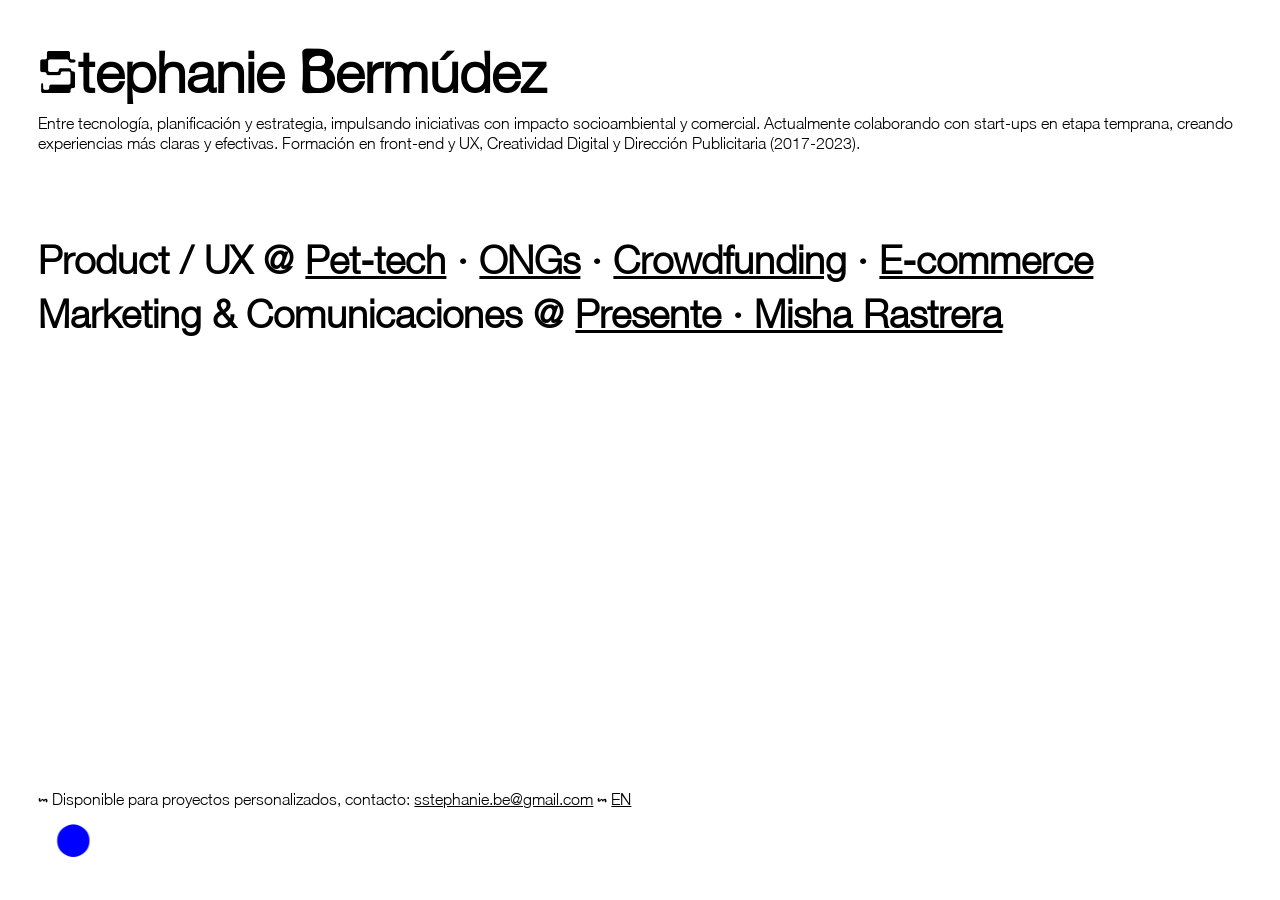
<file: index.html>
<!doctype html>
<html lang="es">
	<head>
		<meta charset="utf-8">
		<meta name="description" content="">
		<meta name="viewport" content="width=device-width, user-scalable=no, initial-scale=1.0, maximum-scale=1.0, minimum-scale=1.0">

		<link rel="icon" href="imgs/logo.jpg"/>
		<link rel="stylesheet" href="estilos.css">
		<title>Stephanie Bermudez - UX & Marketing</title>
	</head>

	<script>
	document.addEventListener('DOMContentLoaded', () => {
		document.querySelectorAll('#work a[data-project]').forEach(link => {
			link.addEventListener('click', e => {
				e.preventDefault();
				const target = document.getElementById(link.dataset.project);
				const isOpen = target.classList.contains('open');

				document.querySelectorAll('.project-detail').forEach(d => d.classList.remove('open'));

				if (!isOpen) {
					target.classList.add('open');
					target.scrollIntoView({ behavior: 'smooth', block: 'start' });
				}
			});
		});
	});
	</script>
	
	<body>
		<body oncontextmenu="return false;">
		<div class="contenedor">

			<main>
				<div class="intro">
					<h1><span class="sfont">S</span>tephanie <span class="bfont">B</span>ermúdez</h1>
					<p>Entre tecnología, planificación y estrategia, impulsando iniciativas con impacto socioambiental y comercial. Actualmente colaborando con start-ups en etapa temprana, creando experiencias más claras y efectivas. Formación en front-end y UX, Creatividad Digital y Dirección Publicitaria (2017-2023).</p>
				</div>
			</main>

			<section id="work">
				<p>
					Product / UX  @ 
					<a href="#" data-project="pettech">Pet-tech</a> ·
					<a href="#" data-project="ngos">ONGs</a> ·
					<a href="#" data-project="crowdfunding">Crowdfunding</a> ·
					<a href="#" data-project="ecommerce">E-commerce</a>
				</p>

				<p>
					Marketing & Comunicaciones @
					<a href="https://www.behance.net/gallery/196584975/Marketing-Comms" target="_blank" rel="noopener noreferrer"> Presente · Misha Rastrera</a>
				</p>
			</section>

			<div class="project-detail" id="pettech">
				<h2>Pet Services App</h2>
				<p class="subtitle">Pet-tech · 2026</p>
				<p>Requerimiento: Desarrollo de un MVP-1 para abordar los pain points de dueños de mascotas (transparencia de servicios veterinarios, cercanía ante emergencias y salud).</p>
				<p>Organicé el equipo de UX/UI, lideré la investigación de mercado y de usuarios, unifiqué los flujos y los wireframes de baja fidelidad.</p>
				<div class="project-images">
					<img src="imgs/pettech/01.jpg" alt="Pet-tech pantalla 1">
					<img src="imgs/pettech/02.jpg" alt="Pet-tech pantalla 2">
					<img src="imgs/pettech/03.jpg" alt="Pet-tech pantalla 3">
					<img src="imgs/pettech/04.jpg" alt="Pet-tech pantalla 4">
				</div>
			</div>

			<div class="project-detail" id="ngos">
				<h2>Presente ONG Web</h2>
				<p class="subtitle">ONGs · 2024-2025</p>
				<p>Requerimiento: Actualización de landing pages dirigidas a audiencias B2B y B2C.</p>
				<p>Diseñé las interfaces para nuevas ediciones de eventos y programas, coordinando con desarrollo la entrega de assets gráficos, branded illustrations (por: to+lab) y copy para su implementación.</p>
				<div class="project-images">
					<img src="imgs/ngos/01.png" alt="NGOs pantalla 1">
					<img src="imgs/ngos/02.png" alt="NGOs pantalla 2">
					<img src="imgs/ngos/03.png" alt="NGOs pantalla 3">
					<img src="imgs/ngos/04.png" alt="NGOs pantalla 4">
				</div>
			</div>

			<div class="project-detail" id="crowdfunding">
				<h2>Manos a la Olla</h2>
				<p class="subtitle">Crowdfunding · 2022-2023</p>
				<p>Problema: La falta de tiempo y recursos, sumado al contexto de pandemia, impidió que las ollas comunes consigan donaciones constantes.</p>
				<p>Definí la visión y la estrategia del producto, priorización de las funcionalidades y simplificación del proceso de donaciones para aumentar las contribuciones recurrentes.</p>
				<div class="project-images">
					<img src="imgs/crowdfunding/01.jpg" alt="Crowdfunding pantalla 1">
					<img src="imgs/crowdfunding/02.jpg" alt="Crowdfunding pantalla 2">
					<img src="imgs/crowdfunding/03.jpg" alt="Crowdfunding pantalla 3">
					<img src="imgs/crowdfunding/04.jpg" alt="Crowdfunding pantalla 4">
				</div>
			</div>

			<div class="project-detail" id="ecommerce">
				<h2>Metro</h2>
				<p class="subtitle">E-commerce · 2020</p>
				<p>Rediseño 1 - Listas / Objetivo: incentivar la recompra y el descubrimiento basado en los productos ya preferidos por los usuarios.</p>
				<p>Rediseño 2 - Chatbot / Objetivo: agregar seguimiento de pedidos dentro de la web/app.</p>
				<div class="project-images">
					<img src="imgs/ecommerce/01.jpg" alt="Ecommerce pantalla 1">
					<img src="imgs/ecommerce/02.jpg" alt="Ecommerce pantalla 2">
				</div>
			</div>

			<footer>
				<div class="links-cred">
					<div class="footer-text">
						<p><span class="symbol">-</span> Disponible para proyectos personalizados, contacto: <a href="mailto:sstephanie.be@gmail.com">sstephanie.be@gmail.com</a> <span class="symbol">-</span> <a href="en/index.html">EN</a></p>		
					</div>
					<div class="marquee"><marquee direction="right" scrollamount="4" behavior="scroll">⬤</marquee></div>
				</div>
			</footer>

		</div>
	</body>
</html>
</file>
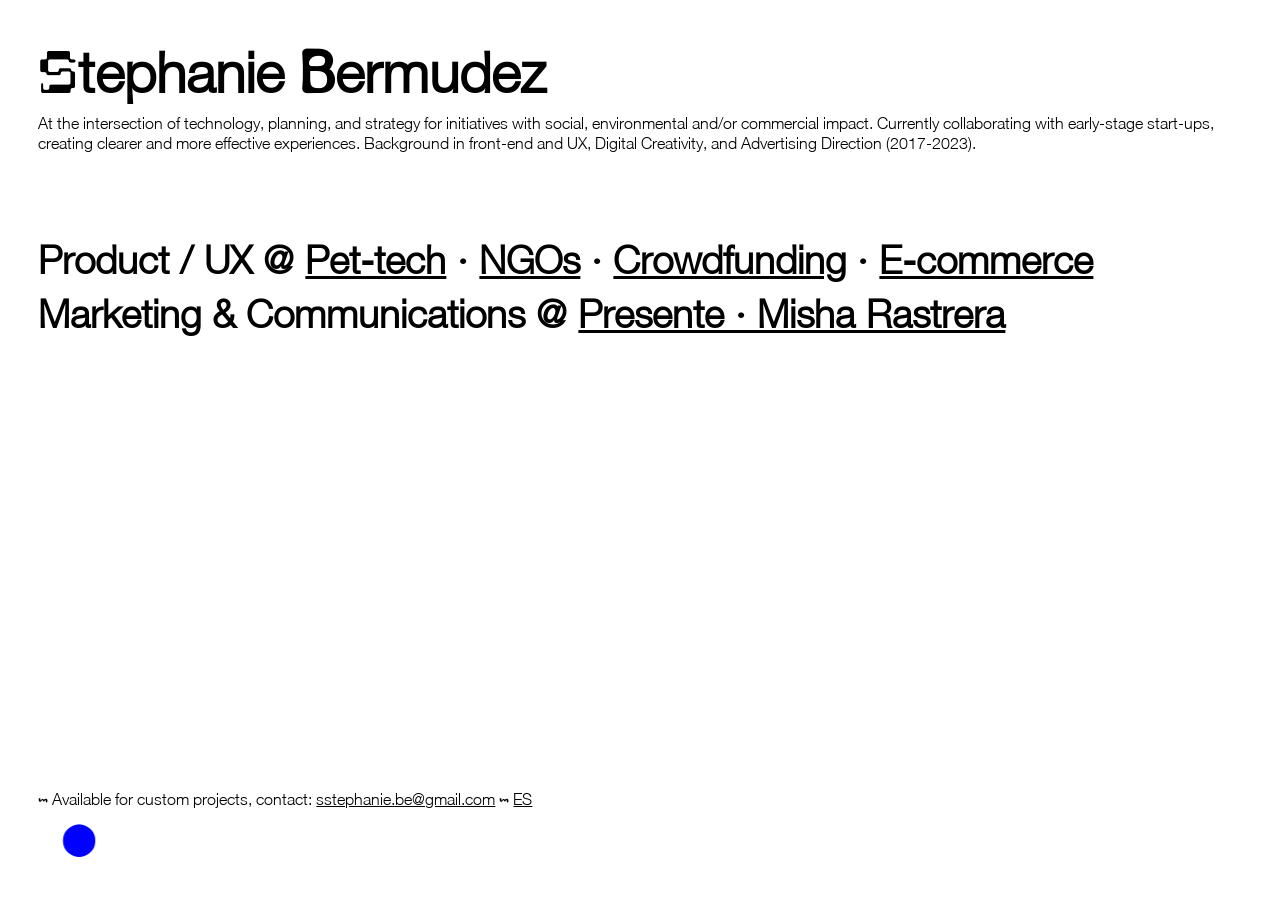
<file: en/index.html>
<!doctype html>
<html lang="en">
	<head>
		<meta charset="utf-8">
		<meta name="description" content="">
		<meta name="viewport" content="width=device-width, user-scalable=no, initial-scale=1.0, maximum-scale=1.0, minimum-scale=1.0">

		<link rel="icon" href="../imgs/logo.jpg"/>
		<link rel="stylesheet" href="../estilos.css">
		<title>Stephanie Bermudez - UX & Marketing</title>
	</head>

	<script>
	document.addEventListener('DOMContentLoaded', () => {
		document.querySelectorAll('#work a[data-project]').forEach(link => {
			link.addEventListener('click', e => {
				e.preventDefault();
				const target = document.getElementById(link.dataset.project);
				const isOpen = target.classList.contains('open');

				document.querySelectorAll('.project-detail').forEach(d => d.classList.remove('open'));

				if (!isOpen) {
					target.classList.add('open');
					target.scrollIntoView({ behavior: 'smooth', block: 'start' });
				}
			});
		});
	});
	</script>
	
	<body>
		<body oncontextmenu="return false;">
		<div class="contenedor">

			<main>
				<div class="intro">
					<h1><span class="sfont">S</span>tephanie <span class="bfont">B</span>ermudez</h1>
					<p>At the intersection of technology, planning, and strategy for initiatives with social, environmental and/or commercial impact. Currently collaborating with early-stage start-ups, creating clearer and more effective experiences. Background in front-end and UX, Digital Creativity, and Advertising Direction (2017-2023).</p> 
				</div>
			</main>

			<section id="work">
				<p>
					Product / UX @
					<a href="#" data-project="pettech">Pet-tech</a> ·
					<a href="#" data-project="ngos">NGOs</a> ·
					<a href="#" data-project="crowdfunding">Crowdfunding</a> ·
					<a href="#" data-project="ecommerce">E-commerce</a> 
				</p>

				<p>	
					Marketing & Communications @
					<a href="https://www.behance.net/gallery/196584975/Marketing-Comms" target="_blank" rel="noopener noreferrer"> Presente · Misha Rastrera</a>
				</p>
			</section>

			<div class="project-detail" id="pettech">
				<h2>Pet Services App</h2>
				<p class="subtitle">Pet-tech · 2026</p>
				<p>Requirement: Development of an MVP-1 to address pet owners' pain points (transparency of veterinary services, proximity in emergencies and health).</p>
				<p>Organized the UX/UI team, led market and user research, unified flows and low-fi wireframes.</p>
				<div class="project-images">
					<img src="../imgs/pettech/01.jpg" alt="Pet-tech pantalla 1">
					<img src="../imgs/pettech/02.jpg" alt="Pet-tech pantalla 2">
					<img src="../imgs/pettech/03.jpg" alt="Pet-tech pantalla 3">
					<img src="../imgs/pettech/04.jpg" alt="Pet-tech pantalla 4">
				</div>
			</div>
			
			<div class="project-detail" id="ngos">
				<h2>Presente ONG Web</h2>
				<p class="subtitle">NGOs · 2024-2025</p>
				<p>Requirement: Update of landing pages aimed at B2B and B2C audiences.</p>
				<p>Designed interfaces for new editions of events and programs, coordinating with development the delivery of graphic assets, branded illustrations (by: to+lab), and copy for implementation.</p>
				<div class="project-images">
					<img src="../imgs/ngos/01.png" alt="NGOs pantalla 1">
					<img src="../imgs/ngos/02.png" alt="NGOs pantalla 2">
					<img src="../imgs/ngos/03.png" alt="NGOs pantalla 3">
					<img src="../imgs/ngos/04.png" alt="NGOs pantalla 4">
				</div>
			</div>

			<div class="project-detail" id="crowdfunding">
				<h2>Manos a la Olla</h2>
				<p class="subtitle">Crowdfunding · 2022-2023</p>
				<p>Problem: Lack of time and resources, combined with the pandemic context, prevented community kitchens from securing consistent donations.</p>
				<p>Defined the product vision and strategy, prioritized features and simplified the donation process to increase recurring contributions.</p>				
				<div class="project-images">
					<img src="../imgs/crowdfunding/01.jpg" alt="Crowdfunding pantalla 1">
					<img src="../imgs/crowdfunding/02.jpg" alt="Crowdfunding pantalla 2">
					<img src="../imgs/crowdfunding/03.jpg" alt="Crowdfunding pantalla 3">
					<img src="../imgs/crowdfunding/04.jpg" alt="Crowdfunding pantalla 4">
				</div>
			</div>

			<div class="project-detail" id="ecommerce">
				<h2>Metro</h2>
				<p class="subtitle">E-commerce · 2020</p>
				<p>Redesign 1 – Lists / Goal: Encourage repurchase and discovery based on users' previously preferred products.</p>
				<p>Redesign 2 – Chatbot / Goal: Add order tracking within the web/app.</p>
				<div class="project-images">
					<img src="../imgs/ecommerce/01.jpg" alt="Ecommerce pantalla 1">
					<img src="../imgs/ecommerce/02.jpg" alt="Ecommerce pantalla 2">
				</div>
			</div>

			<footer>
				<div class="links-cred">
					<div class="footer-text">
						<p><span class="symbol">-</span> Available for custom projects, contact: <a href="mailto:sstephanie.be@gmail.com">sstephanie.be@gmail.com</a> <span class="symbol">-</span> <a href="../index.html">ES</a></p>
						
					</div>
					<div class="marquee"><marquee direction="right" scrollamount="4" behavior="scroll">⬤</marquee></div>
				</div>
			</footer>

		</div>
	</body>
</html>
</file>
<file: estilos.css>
@charset "utf-8";

@font-face {
	font-family: "HelveticaNeue Light";
	src: url('fonts/HelveticaNeue_Light.ttf');
}

@font-face {
	font-family: "GlyphWorld Meadow";
	src: url('fonts/GlyphWorld-Meadow.otf');
}

@font-face {
	font-family: "GlyphWorld Forest";
	src: url('fonts/GlyphWorld-Forest.otf');
}

@font-face {
	font-family: "GlyphWorld Animal Soul";
	src: url('fonts/GlyphWorld-AnimalSoul.otf');
}

* {
	margin: 0;
	padding: 0;
	box-sizing: border-box;
	color: #000;
	font-family: "HelveticaNeue Light", sans-serif;
}

html {
	scroll-behavior: smooth;
	height: 100%;
}

body {
	background: #fff;
}

.contenedor {
	width: 100%;
	max-width: 1400px;
	padding: clamp(1.5rem, 3vw, 2.5rem);
	display: flex;
	flex-direction: column;
	min-height: 100vh;
	gap: 6vw;
}

a:hover {
	color: gray;
	text-decoration: underline;
}

/*----------------------- MAIN -----------------------*/

main {
	width: 100%;
}

.intro h1 {
	font-size: clamp(3rem, 6vw, 3.5rem);
}

.intro h1 .sfont {
	font-family: "GlyphWorld Forest", sans-serif;
}

.intro h1 .bfont {
	font-family: "GlyphWorld Meadow", sans-serif;
}

.intro p {
	margin-top: 0.5em;
	font-size: clamp(1rem, 1.2vw, 1.2rem);
	line-height: 1.20;
}

/*----------------------- WORK -----------------------*/

#work {
	width: 100%;
	flex: 1;
}

#work p {
	font-weight: bolder;
	font-size: clamp(1.6rem, 3vw, 2.5rem);
	line-height: 1.20;
	margin-top: 0.2em;
}

/*----------------------- PROJECTS DETAILS -----------------------*/

.project-detail {
	display: none;
	width: 100%;
	margin-top: 2em;
}

.project-detail.open {
	display: block;
}

.project-detail .subtitle {
	color: gray;
	margin-bottom: 1em;
}

.project-images {
	display: grid;
	grid-template-columns: repeat(2, 1fr);
	gap: 1.5em;
	margin-top: 1.5em;
}

@media (max-width: 700px) {
	.project-images {
		grid-template-columns: 1fr;
	}
}

.project-images img {
	width: 100%;
	height: auto;
	display: block;
	user-select: none;
	-webkit-user-drag: none;
	pointer-events: none;
}


/*----------------------- FOOTER -----------------------*/

footer .links-cred {
	width: 100%;
	display: flex;
	flex-direction: column;
	gap: 0.5em;
}

footer .symbol {
	font-family: "GlyphWorld Animal Soul", sans-serif;
}

marquee {
	font-size: 2em;
	line-height: 1.3em;
	color: #0000FE;
	cursor: default;
}
</file>
